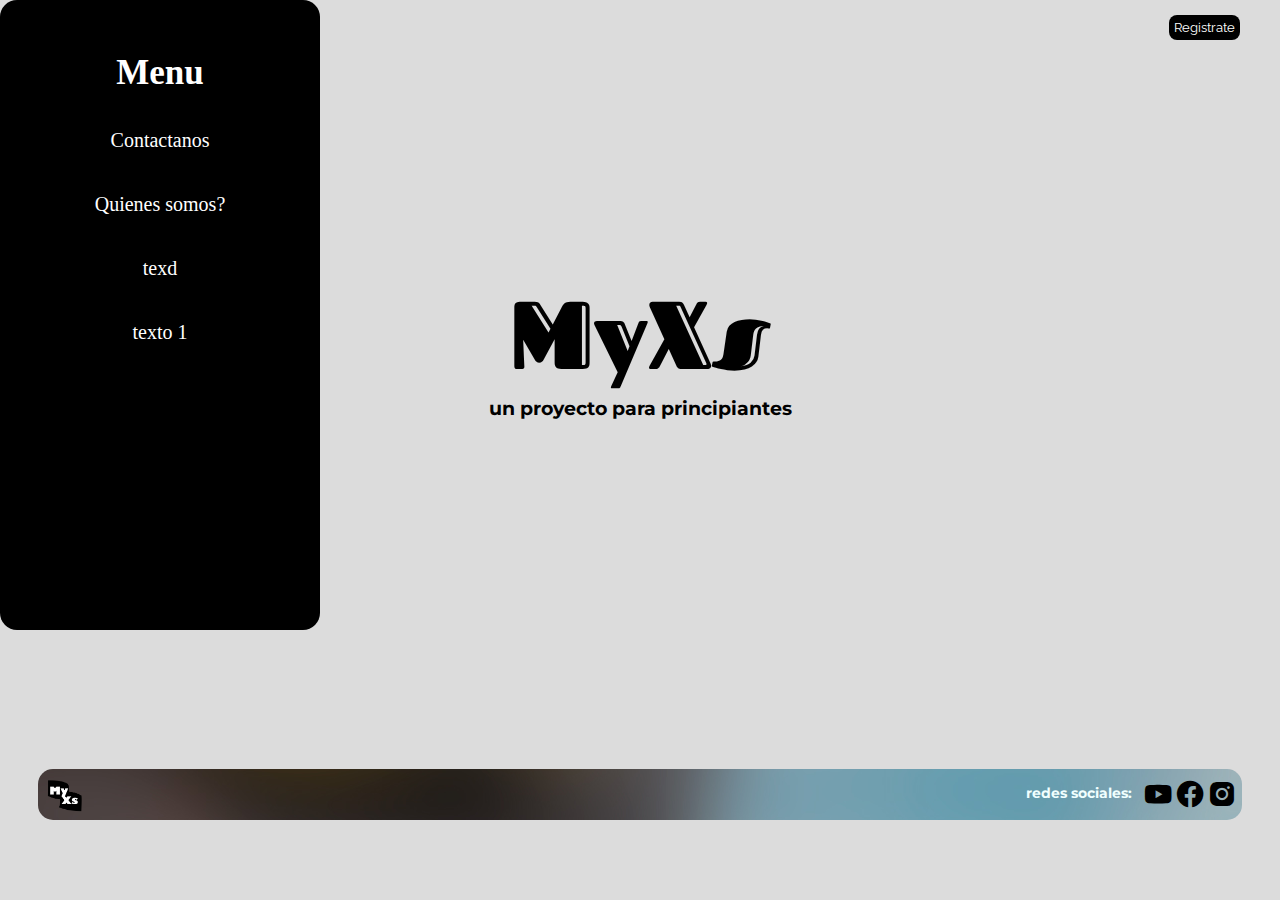
<file: index.html>
<!DOCTYPE html>
<html lang="en">
<head>
    <title>myxs</title>
    <meta charset="UTF-8">
    <meta http-equiv="X-UA-Compatible" content="IE=edge">
    <meta name="viewport" content="width=device-width, initial-scale=1.0">
    <!--CUSTOM CSS-->
    <link rel="stylesheet" href="css/index.css">    
    <link href='https://unpkg.com/boxicons@2.1.2/css/boxicons.min.css' rel='stylesheet'>
</head>
<body>
        <div class="barra">
            <i class='bx bx-menu'></i>
            <h1>Menu</h1>
            <ul>
                <li><a href="#">Contactanos</a></li>
                <li><a href="#">Quienes somos?</a></li>
                <li><a href="#">texd</a></li>
                <li><a href="#">texto 1</a></li>
            </ul>
        </div>
    <header>
        <div class="button"><a href="registrarme.html"><button class="boton">Registrate</button></a></div>
        <div class="letra">
            <h1 class="titulo">MyXs</h1>
            <h3>un proyecto para principiantes</h3> 
        </div>
    <div class="container">
            <img src="img/yes.png" alt="MyXs LOGO" class="logito"> 
            <nav class="iconos">
            <h1 class="redes">redes sociales:</h1>
            <a  href="https://www.youtube.com/channel/UCf5hvhFiVXYzn09dsVVl0vw"><i class='bx bxl-youtube youtube'></i></a>
            <a  href="https://www.facebook.com/MyXs-106061372142206"><i class='bx bxl-facebook-circle facebook'></i></a>
            <a  href="https://www.instagram.com/m1y1x1s/"><i class='bx bxl-instagram-alt instagram'></i></a>
        </nav>
    </div>
    </header>
</body>
</html>
</file>
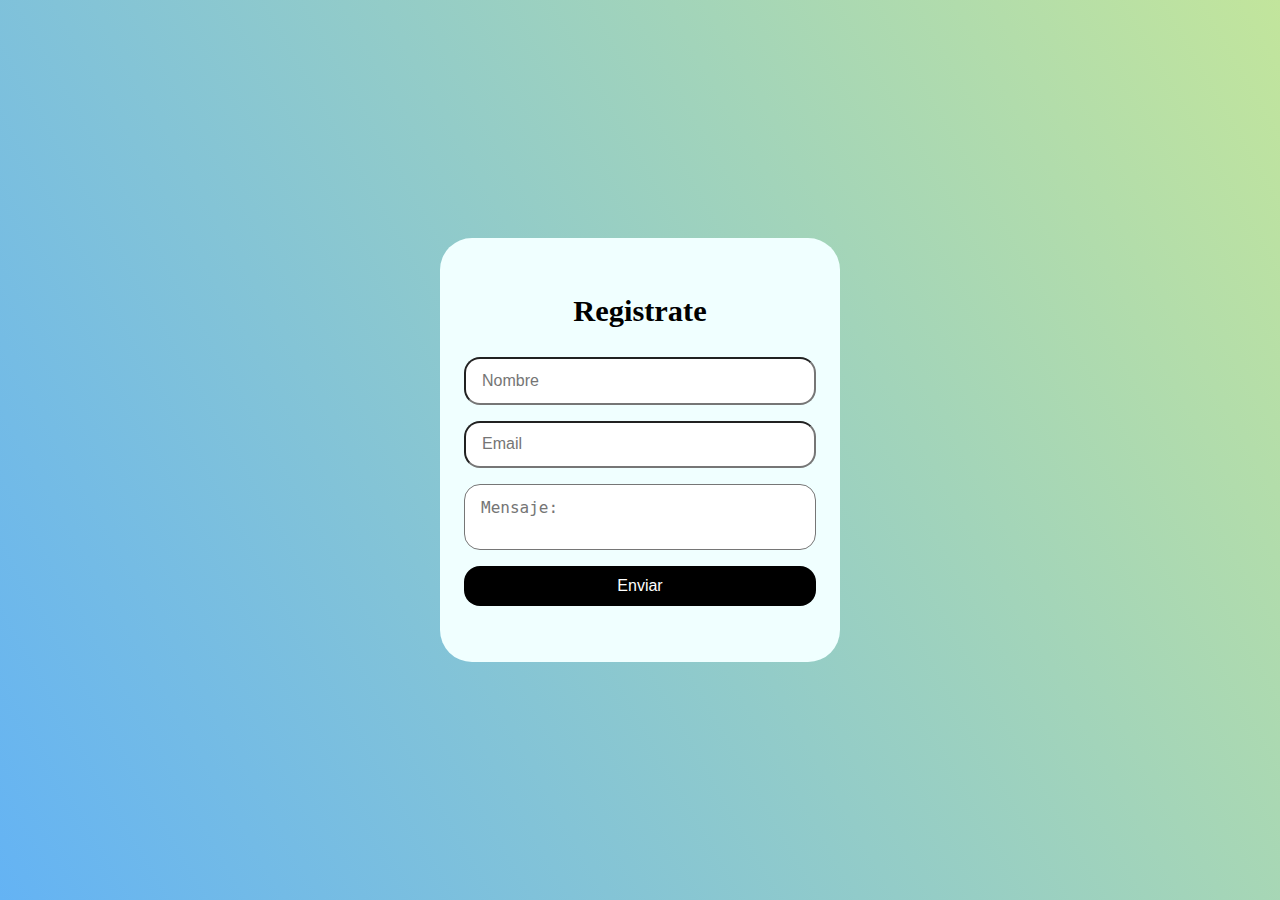
<file: registrarme.html>
<!DOCTYPE html>
<html lang="en">
<head>
    <meta charset="UTF-8">
    <meta http-equiv="X-UA-Compatible" content="IE=edge">
    <meta name="viewport" content="width=device-width, initial-scale=1.0">
    <title>Formulario</title>
    <link rel="stylesheet" href="css/estilo.css">
</head>
<body>
    <form class="form">
        <div class="form_container">
            <h2 class="form_title">Registrate</h2>
            <input type="text" class="form_input" placeholder="Nombre">
            <input type="email" class="form_input" placeholder="Email">
            <textarea class="form_input form_input--message" placeholder="Mensaje:"></textarea>

            <input type="submit" value="Enviar" class="form_cta"> 
        </div>
    </form>
</body>
</html>
</file>
<file: css/index.css>
@import url('https://fonts.googleapis.com/css2?family=Fascinate+Inline&family=Montserrat:wght@100&family=Raleway:wght@500&display=swap');
*{
    margin: 0%;
    padding: 0%;
    box-sizing: border-box;
}
body{
    background: #DCDCDC;
    min-height: 100vh;
    width: 100%;
}
.container {
    display: flex;
    width: 94%;
    background: url(../img/fondo.jpg);
    border-radius: 15px;
    align-items: center;
    padding: 4px;
    justify-content: space-between;
    margin: auto;
    margin-top: 200px;
}
.iconos{
    display: flex;
    margin-top: 5px;
    font-size: 2em;
}
.bx{
    color: black;
}
.youtube:hover{
    color: red;
}
.facebook:hover{
    color:#1E90FF;
}
.instagram:hover{
    background: #471485;
    background: -webkit-linear-gradient(to right, #471485, #f20707, #FFD700);
    background-image: linear-gradient(to right, #471485, red, #FFD700); 
    -webkit-background-clip: text;
    background-clip: text;
    color: transparent;
}
.logito{
    display: flex;
    width: 35px;
    margin-left: 5px;
    margin-top: center;
}
.redes{
    font-size: 0.45em;
    font-family: 'Montserrat', sans-serif;
    margin-top: 6px;
    color: #F0FFFF;
    position: relative; left: -5%;

}
.letra{
    display: flex;
    justify-content: center;
    text-align:  center;
    align-items: center;
    flex-direction: column;
    height: 50vh;
    margin: 5%;
    font-family: 'Montserrat', sans-serif;

}
.titulo{
    display: flex;
    font-family: 'Fascinate Inline', cursive;
    font-size: 6em;
}
.boton{
    justify-content: right;
    background: black;
    color: #FFFF;
    border-radius: 8px;
    padding: 3px;
    font-family: 'Raleway', sans-serif;
    text-decoration: none;
    cursor: pointer;
    transition:  0.3s;
    font-size: 0.8em;
    border-color: transparent;

}
.boton:hover{
    background: #20B2AA;
    box-shadow: 0 0 10px #20B2AA, 0 0 40px #20B2AA, 0 0 80px #20B2AA;
    transition: 1s;
}
.button{
    display: flex;
    justify-content: right;
    padding: 15px;
    padding-right: 40px;
}
.barra{
    width: 10%;
    height: 9%;
    position: fixed;
    transition: .4s all;
    z-index: 1;
    border-radius: 17px;
}
.barra ul{
    padding: 0px;
    text-align: center;
}
.barra li{
    transition: .3s all;
    
}
.barra a{
    text-decoration: none;
    list-style: none;
    transition: .3s all;
    padding: 0px;
    font-size: 0px;
}

.barra h1{
    text-align: center;
    color: white;
    padding: 7px;
    padding-bottom: 7px;

    font-size: 0px;
}
.barra i{
    padding-top: 15px;
    padding-left: 40px;
    font-size: 1.3em;
}
.barra:hover{
    width: 25%;
    height: 70%;

    background-color: black;
}

.barra:hover h1{
    padding: 15px;
    font-size: 35px;

}
.barra:hover a{
    font-size: 20px;
    color: white;

    display: block;
    padding: 20px;

}
.barra:hover i{
    height: 0px;
}
.barra:hover li{
    border-top: 1px solid black;

    width: 100%;
}
.barra:hover ul:last-of-type{
    border-bottom: 1px solid black;
}

.barra:hover a:hover{
    font-size: 25px;
    padding:30px 0px;
    background-color: #5F9EA0;
}
</file>
<file: css/estilo.css>
*{
    margin: 0%;
    padding: 0%;
    box-sizing: border-box;
}
body{
    background-image: linear-gradient(60deg, #64b3f4 0%, #c2e59c 100%);
    min-height: 100vh;
    width: 100%;
    display: flex; 
}
.form{
    background-color:azure;
    width: 90%;
    display: flex;
    margin:auto;
    max-width: 400px;
    border-radius: 2em;
    padding: 3.5em 1.5em;
}
.form_container{
    display: grid;
    width: 100%;
    gap: 1em;
    grid-auto-columns: 100%;
}
.form_title{
    text-align: center;
    font-size: 1.9rem;
    margin-bottom: .4em;

}
.form_input--message{
    resize: none;
    padding: 1.8em 1em;
    border-radius: 1em;
}
.form_cta{
    font-size: 1rem;
    background-color: black;
    color: #ffff;
    border-radius: 1em;
    font-weight: 300;
    padding: .7em 0;
    border: none;
    cursor: pointer;

}
.form_input{
    border-radius: 1em;
    font-size: 1rem;
    padding: .8em 1em;

}
</file>
